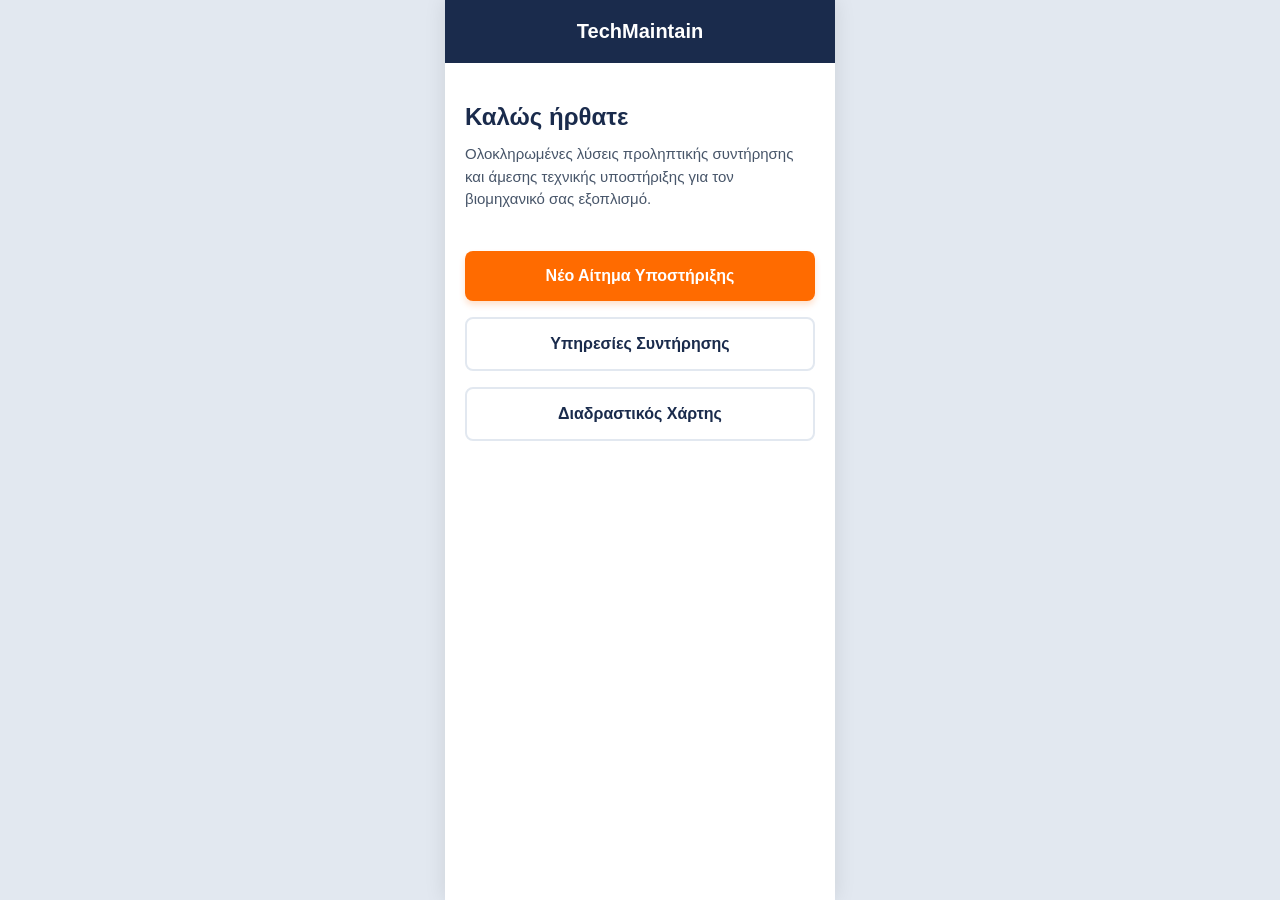
<file: index.html>
<!DOCTYPE html>
<html lang="el">
<head>
    <meta charset="UTF-8">
    <meta name="viewport" content="width=device-width, initial-scale=1.0">
    <title>TechMaintain - Αρχική</title>
    <link rel="stylesheet" href="style.css">
</head>
<body>
    
    <div class="app-container">
        
        <header class="top-bar">
            <h1>TechMaintain</h1>
        </header>

        <main class="content">
            
            <section class="intro">
                <h2>Καλώς ήρθατε</h2>
                <p>Ολοκληρωμένες λύσεις προληπτικής συντήρησης και άμεσης τεχνικής υποστήριξης για τον βιομηχανικό σας εξοπλισμό.</p>
            </section>

            <nav class="menu-buttons">
                <a href="request.html" class="btn primary-btn">Νέο Αίτημα Υποστήριξης</a>
                <a href="services.html" class="btn secondary-btn">Υπηρεσίες Συντήρησης</a>
                <a href="map.html" class="btn secondary-btn">Διαδραστικός Χάρτης</a>
            </nav>
            
        </main>
    </div>

</body>
</html>
</file>
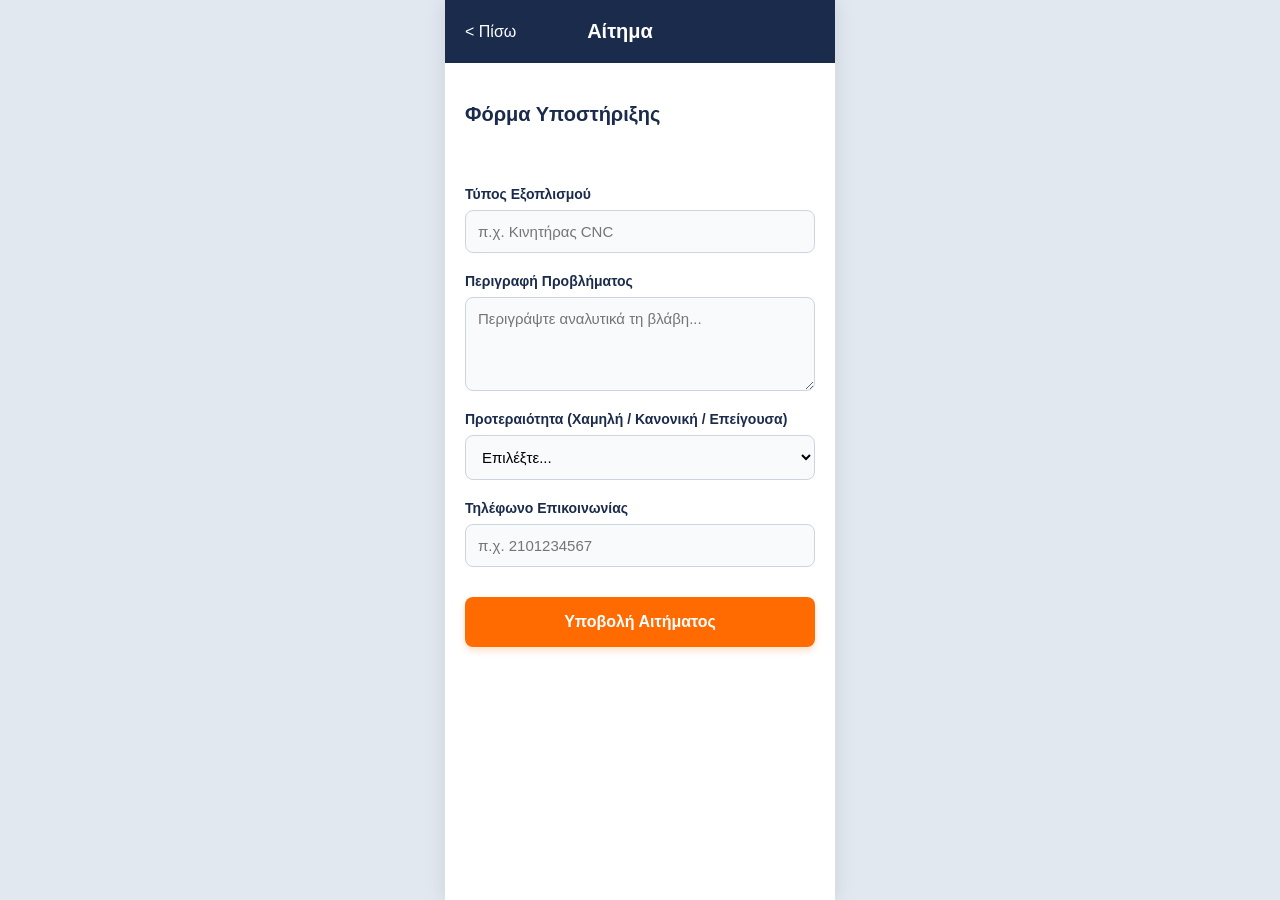
<file: request.html>
<!DOCTYPE html>
<html lang="el">
<head>
    <meta charset="UTF-8">
    <meta name="viewport" content="width=device-width, initial-scale=1.0">
    <title>TechMaintain - Αίτημα</title>
    <link rel="stylesheet" href="style.css">
</head>
<body>
    
    <div class="app-container">
        
        <header class="top-bar with-back">
            <a href="index.html" class="back-btn">&lt; Πίσω</a>
            <h1>Αίτημα</h1>
        </header>

        <main class="content">
            
            <h2 class="section-title">Φόρμα Υποστήριξης</h2>

            <form id="support-form" class="support-form">
                
                <div class="form-group">
                    <label for="equipment">Τύπος Εξοπλισμού</label>
                    <input type="text" id="equipment" name="equipment" placeholder="π.χ. Κινητήρας CNC" required>
                </div>

                <div class="form-group">
                    <label for="description">Περιγραφή Προβλήματος</label>
                    <textarea id="description" name="description" rows="4" placeholder="Περιγράψτε αναλυτικά τη βλάβη..." required></textarea>
                </div>

                <div class="form-group">
                    <label for="priority">Προτεραιότητα (Χαμηλή / Κανονική / Επείγουσα)</label>
                    <select id="priority" name="priority" required>
                        <option value="">Επιλέξτε...</option>
                        <option value="low">Χαμηλή</option>
                        <option value="normal">Κανονική</option>
                        <option value="urgent">Επείγουσα</option>
                    </select>
                </div>

                <div class="form-group">
                    <label for="phone">Τηλέφωνο Επικοινωνίας</label>
                    <input type="tel" id="phone" name="phone" placeholder="π.χ. 2101234567" required>
                </div>

                <button type="submit" class="btn primary-btn submit-btn">Υποβολή Αιτήματος</button>
                
            </form>

        </main>
    </div>

    <script>
        const form = document.getElementById('support-form');

        form.addEventListener('submit', function(event) {
            event.preventDefault();
            alert('Το αίτημά σας υποβλήθηκε με επιτυχία! Η ομάδα τεχνικής υποστήριξης θα επικοινωνήσει σύντομα μαζί σας.');
            window.location.href = 'index.html';
        });
    </script>
</body>
</html>
</file>
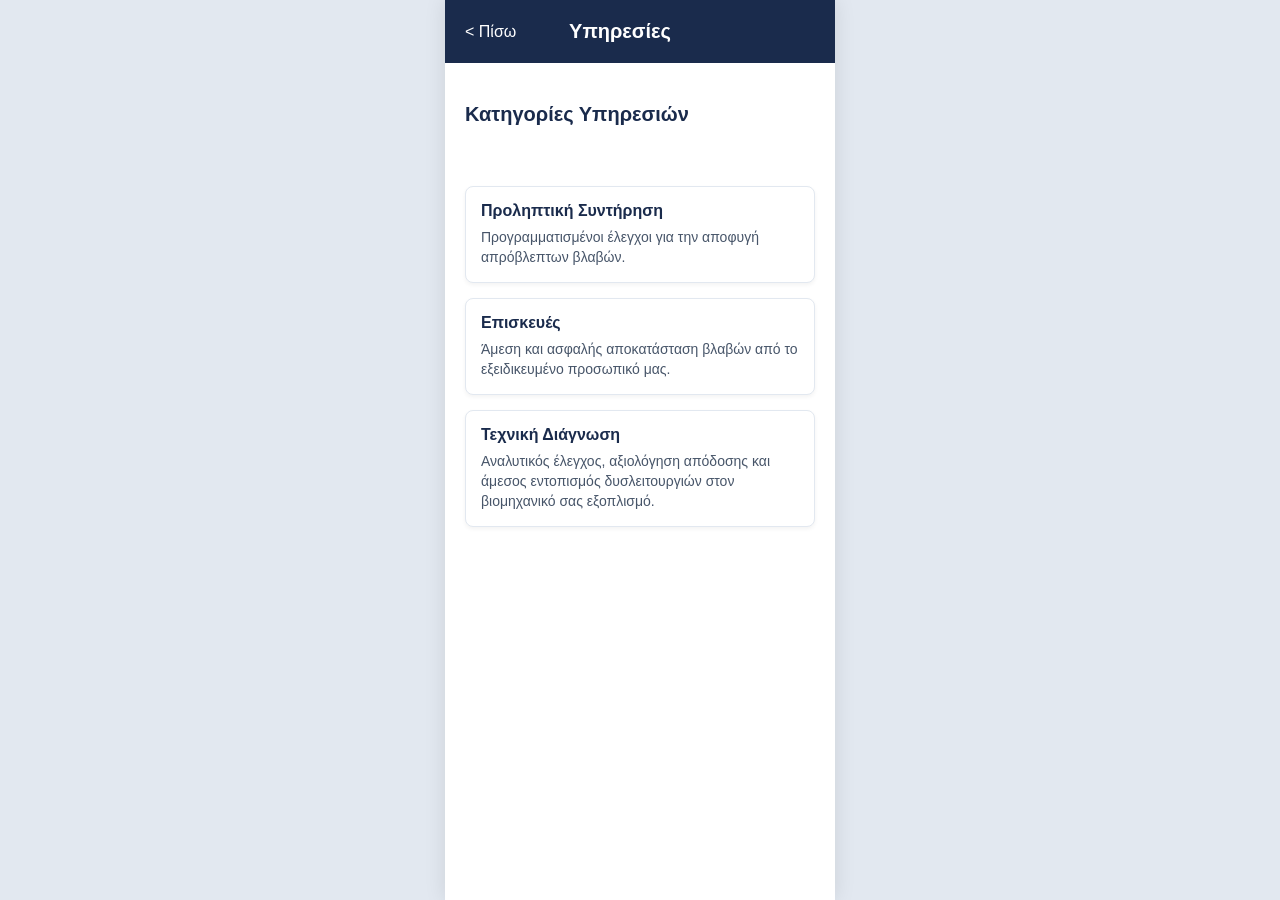
<file: services.html>
<!DOCTYPE html>
<html lang="el">
<head>
    <meta charset="UTF-8">
    <meta name="viewport" content="width=device-width, initial-scale=1.0">
    <title>TechMaintain - Υπηρεσίες</title>
    <link rel="stylesheet" href="style.css">
</head>
<body>
    
    <div class="app-container">
        
        <header class="top-bar with-back">
            <a href="index.html" class="back-btn">&lt; Πίσω</a>
            <h1>Υπηρεσίες</h1>
        </header>

        <main class="content">
            
            <h2 class="section-title">Κατηγορίες Υπηρεσιών</h2>

            <div class="services-list">
                
                <a href="request.html" class="service-card">
                    <h3>Προληπτική Συντήρηση</h3>
                    <p>Προγραμματισμένοι έλεγχοι για την αποφυγή απρόβλεπτων βλαβών.</p>
                </a>

                <a href="request.html" class="service-card">
                    <h3>Επισκευές</h3>
                    <p>Άμεση και ασφαλής αποκατάσταση βλαβών από το εξειδικευμένο προσωπικό μας.</p>
                </a>

                <a href="request.html" class="service-card">
                    <h3>Τεχνική Διάγνωση</h3>
                    <p>Αναλυτικός έλεγχος, αξιολόγηση απόδοσης και άμεσος εντοπισμός δυσλειτουργιών στον βιομηχανικό σας εξοπλισμό.</p>
                </a>

            </div>

        </main>
    </div>

</body>
</html>
</file>
<file: style.css>
* {
    box-sizing: border-box;
    margin: 0;
    padding: 0;
    font-family: 'Segoe UI', Roboto, Helvetica, Arial, sans-serif;
}

body {
    background-color: #e2e8f0;
    display: flex;
    justify-content: center;
}

.app-container {
    width: 100%;
    max-width: 390px;
    background-color: #ffffff;
    min-height: 100vh;
    display: flex;
    flex-direction: column;
    box-shadow: 0 0 20px rgba(0, 0, 0, 0.1);
}

.top-bar {
    background-color: #1A2B4C;
    color: #ffffff;
    padding: 20px;
    text-align: center;
}

.top-bar h1 {
    font-size: 20px;
    font-weight: 600;
}

.content {
    padding: 40px 20px;
    display: flex;
    flex-direction: column;
    gap: 40px;
}

.intro h2 {
    color: #1A2B4C;
    margin-bottom: 12px;
    font-size: 24px;
}

.intro p {
    color: #475569;
    font-size: 15px;
    line-height: 1.5;
}

.menu-buttons {
    display: flex;
    flex-direction: column;
    gap: 16px;
}

.btn {
    display: block;
    text-align: center;
    text-decoration: none;
    padding: 16px;
    border-radius: 8px;
    font-weight: 600;
    font-size: 16px;
    transition: opacity 0.2s;
}

.btn:active {
    opacity: 0.7;
}

.primary-btn {
    background-color: #FF6B00;
    color: #ffffff;
    box-shadow: 0 4px 6px rgba(255, 107, 0, 0.2);
}

.secondary-btn {
    background-color: #ffffff;
    color: #1A2B4C;
    border: 2px solid #e2e8f0;
}

.top-bar.with-back {
    display: flex;
    align-items: center;
    position: relative;
}

.top-bar.with-back h1 {
    flex-grow: 1;
    margin-right: 40px;
}

.back-btn {
    color: #ffffff;
    text-decoration: none;
    font-size: 16px;
    font-weight: 500;
    position: absolute;
    left: 20px;
}

.section-title {
    color: #1A2B4C;
    font-size: 20px;
    margin-bottom: 20px;
}

.services-list {
    display: flex;
    flex-direction: column;
    gap: 15px;
}

.service-card {
    display: block;
    text-decoration: none;
    background-color: #ffffff;
    border: 1px solid #e2e8f0;
    border-radius: 8px;
    padding: 15px;
    box-shadow: 0 2px 4px rgba(0,0,0,0.05);
    transition: box-shadow 0.2s, border-color 0.2s;
}

.service-card:active {
    background-color: #f8fafc;
}

.service-card h3 {
    color: #1A2B4C;
    font-size: 16px;
    margin-bottom: 8px;
}

.service-card p {
    color: #475569;
    font-size: 14px;
    line-height: 1.4;
}

.support-form {
    display: flex;
    flex-direction: column;
    gap: 20px;
}

.form-group {
    display: flex;
    flex-direction: column;
    gap: 8px;
}

.form-group label {
    font-size: 14px;
    font-weight: 600;
    color: #1A2B4C;
}

.form-group input,
.form-group select,
.form-group textarea {
    width: 100%;
    padding: 12px;
    border: 1px solid #cbd5e1;
    border-radius: 8px;
    font-size: 15px;
    font-family: inherit;
    background-color: #f8fafc;
    transition: border-color 0.2s, background-color 0.2s;
}

.form-group input:focus,
.form-group select:focus,
.form-group textarea:focus {
    outline: none;
    border-color: #1A2B4C;
    background-color: #ffffff;
}

.submit-btn {
    margin-top: 10px;
    border: none;
    cursor: pointer;
    font-family: inherit;
    width: 100%;
}

.map-content {
    display: flex;
    flex-direction: column;
    flex-grow: 1;
    height: calc(100vh - 65px);
    position: relative;
}

#map {
    width: 100%;
    flex-grow: 1;
    z-index: 1;
}

.map-action-container {
    position: absolute;
    bottom: 20px;
    left: 20px;
    right: 20px;
    z-index: 1000;
}

.map-action-container .submit-btn {
    margin-top: 0;
    box-shadow: 0 4px 12px rgba(0,0,0,0.3);
}
</file>
